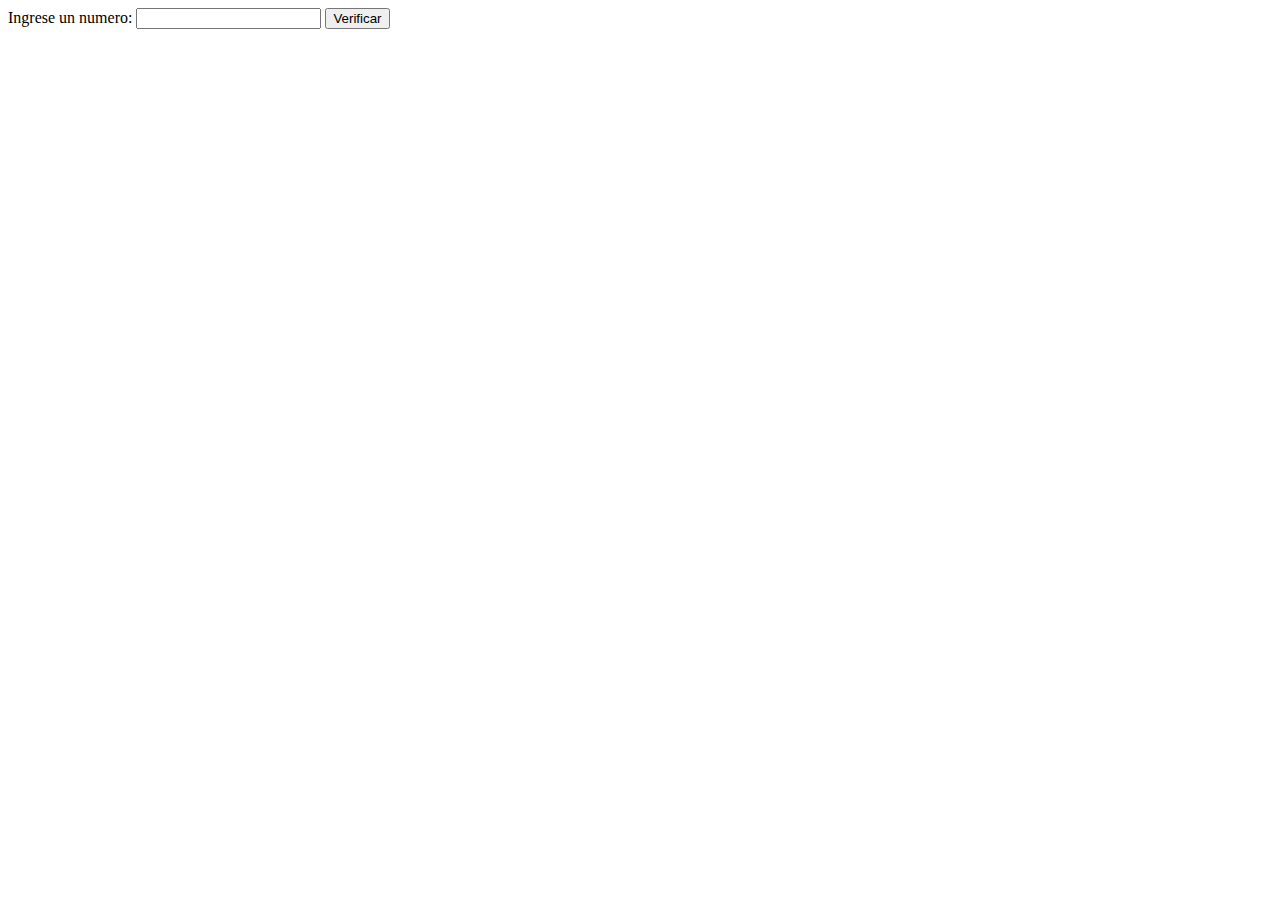
<file: 2022progdinamica/tp1/vista/index.html>
<!DOCTYPE html>
<html lang="en">
<head>
    <meta charset="UTF-8">
    <meta http-equiv="X-UA-Compatible" content="IE=edge">
    <meta name="viewport" content="width=device-width, initial-scale=1.0">
    <title>Document</title>
</head>
<body>
    <form id="form" name="form" method="post" action="../control/ej1.php">
        <label for="exampleInputEmail1" class="form-label" id="usuario_border">Ingrese un numero: </label>
        <input name="numero" id="numero">
        <button type="submit">Verificar</button>
    </form>
</body>
</html>
</file>
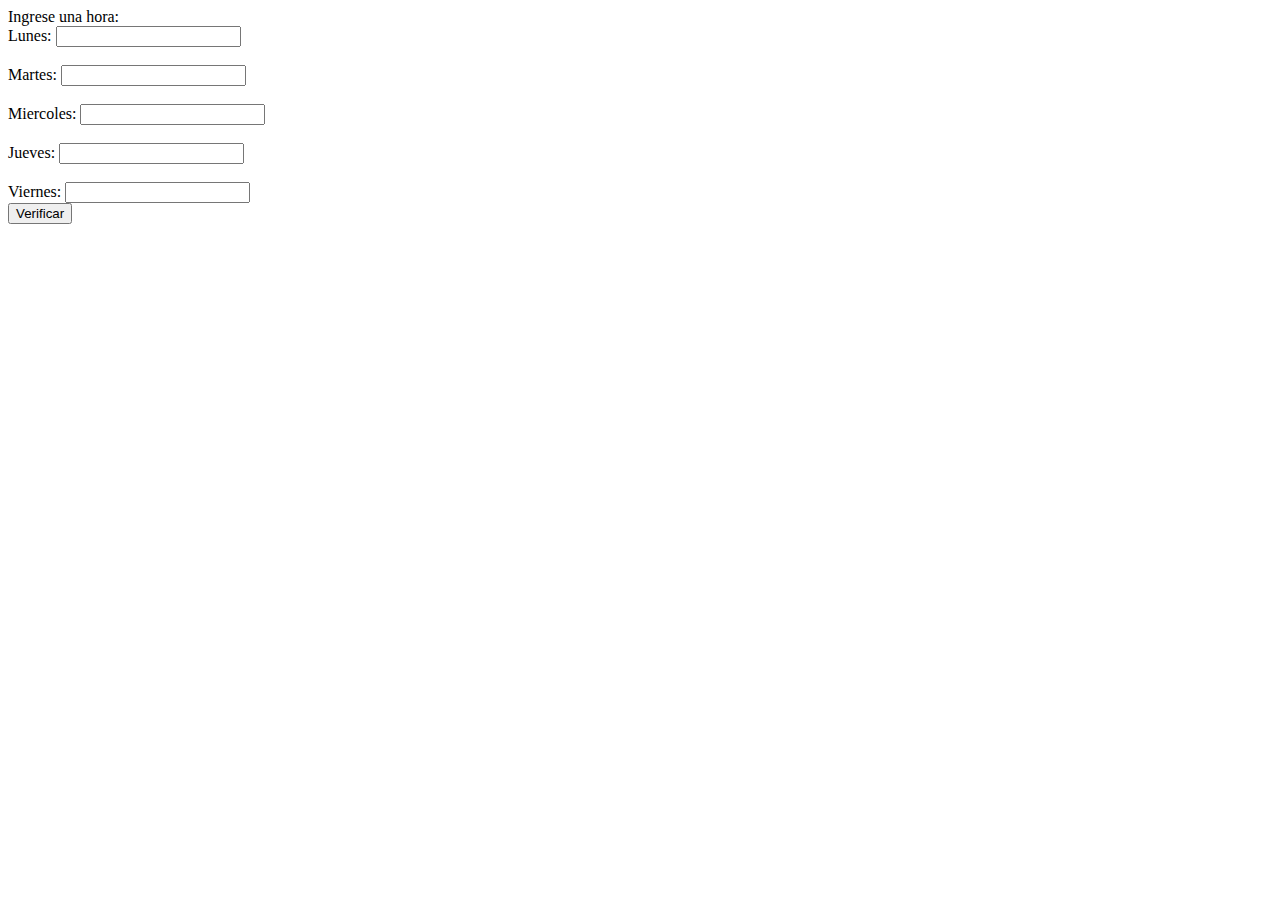
<file: 2022progdinamica/tp1/vista/ejercicio2.html>
<!DOCTYPE html>
<html lang="en">
<head>
    <meta charset="UTF-8">
    <meta http-equiv="X-UA-Compatible" content="IE=edge">
    <meta name="viewport" content="width=device-width, initial-scale=1.0">
    <title>Document</title>
</head>
<body>
    <form id="form1" name="form1" method="get" action="../control/ej2.php">
        <label>Ingrese una hora:</label>
        <br>
        <label for="lunes">Lunes:</label>
        <input id="lunes" name="lunes">
        <br>
        <br>
        <label for="martes">Martes:</label>
        <input id="martes" name="martes">
        <br>
        <br>
        <label for="miercoles">Miercoles:</label>
        <input id="miercoles" name="miercoles">
        <br>
        <br>
        <label for="jueves">Jueves:</label>
        <input id="jueves" name="jueves">
        <br>
        <br>
        <label for="viernes">Viernes:</label>
        <input id="viernes" name="viernes">
        <br>
        <button type="submit">Verificar</button>


    </form>
</body>
</html>
</file>
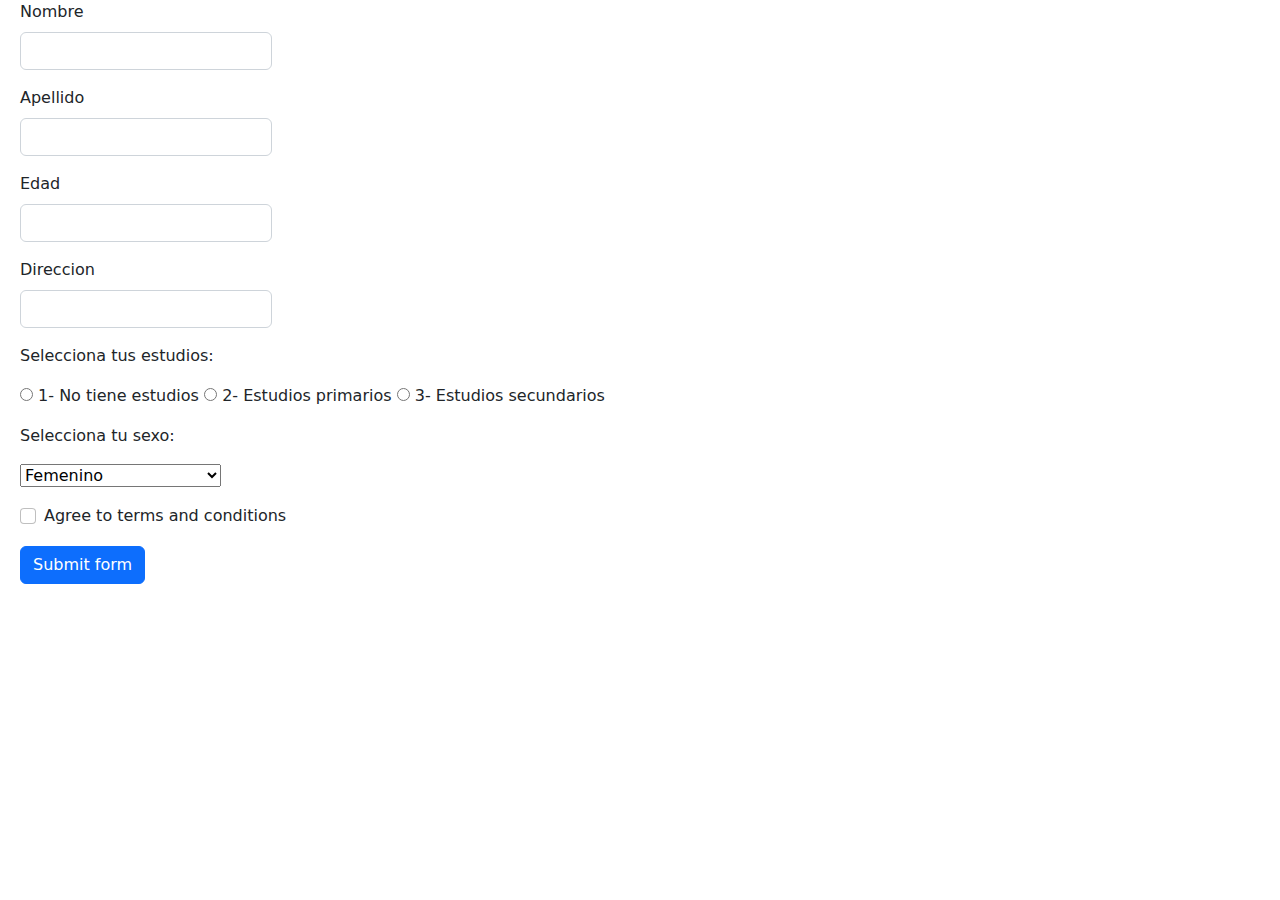
<file: 2022progdinamica/tp1/vista/ejercicio3.html>
<!DOCTYPE html>
<html lang="en">
<head>
    <meta charset="UTF-8">
    <meta http-equiv="X-UA-Compatible" content="IE=edge">
    <meta name="viewport" content="width=device-width, initial-scale=1.0">
    <title>Document</title>
    <link href="./bootstrap-5.2.0-dist/css/bootstrap.min.css" rel="stylesheet">
    <link rel="stylesheet" href="./ejercicio3.css">
</head>
<body>
     
    <form id="form" name="form" method="post" action="../control/ej3.php" class="row g-3 needs-validation" novalidate>
        <div class="col-md-4">
            <label for="validationCustom01" class="form-label">Nombre</label>
            <input type="text" class="form-control" id="nombre" required name="nombre"> 
            <div class="valid-feedback">
            Looks good!
            </div>
        </div>
        <div class="col-md-4">
            <label for="validationCustom02" class="form-label">Apellido</label>
            <input type="text" class="form-control" id="apellido" name="apellido" required>
            <div class="valid-feedback">
            Looks good!
            </div>
        </div>
        <div class="col-md-4">
            <label for="validationCustom01" class="form-label">Edad</label>
            <input type="number" class="form-control" id="edad"  required name="edad"> 
            <div class="valid-feedback">
            Looks good!
            </div>
        </div>        
        <div class="col-md-4">
            <label for="validationCustom03" class="form-label">Direccion</label>
            <input type="text" class="form-control" id="direccion" name="direccion" required>
            <div class="invalid-feedback">
            Please provide a valid city.
            </div>
        </div>
        
        <div class="col-md-4">  
            <p>Selecciona tus estudios:</p>
            <input type="radio" id="estudios1"
            name="estudios" value="1- No tiene estudios">
            <label for="contactChoice1">1- No tiene estudios</label>

            <input type="radio" id="estudios2"
            name="estudios" value="2- Estudios primarios">
            <label for="contactChoice1">2- Estudios primarios</label>

            <input type="radio" id="estudios3"
            name="estudios" value="3- Estudios secundarios">
            <label for="contactChoice1">3- Estudios secundarios</label>
        </div>
        </div> 
        <div class="col-md-4">
            <p>Selecciona tu sexo:</p>
            <select name="select">
                <option value="value1">Masculino</option>
                <option value="value2" selected>Femenino</option>
                <option value="value3">Prefiero no especificar</option>
            </select>        
              
        </div> 
        <div class="col-md-4">
            <div class="form-check">
            <input class="form-check-input" type="checkbox" value="" id="invalidCheck" required>
            <label class="form-check-label" for="invalidCheck">
                Agree to terms and conditions
            </label>
            <div class="invalid-feedback">
                You must agree before submitting.
            </div>
            </div>
        </div>
        <div class="col-12">
            <button class="btn btn-primary" type="submit">Submit form</button>
        </div>    
        
        </form>
</body>
</html>
</file>
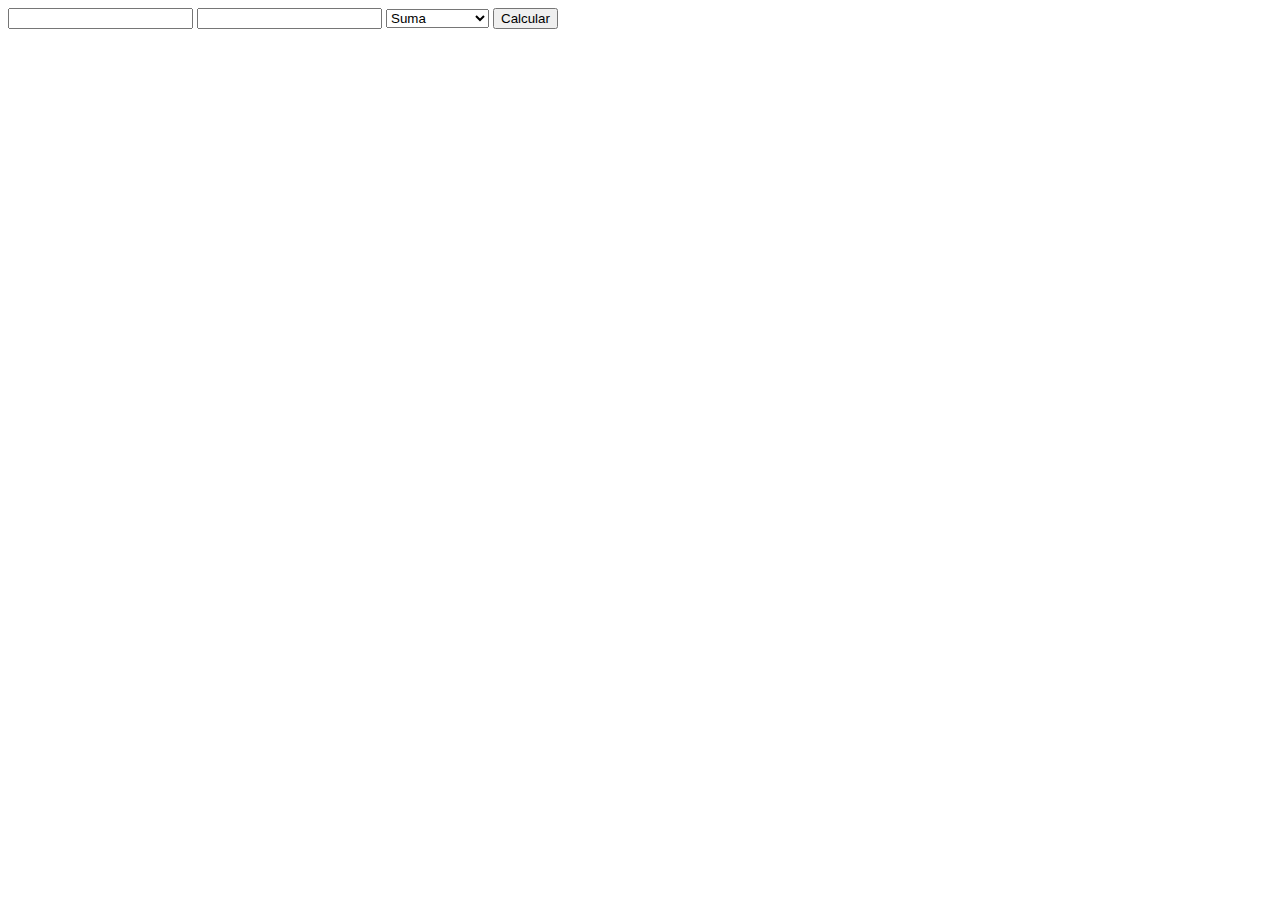
<file: 2022progdinamica/tp1/vista/ejercicio7.html>
<!DOCTYPE html>
<html lang="en">
<head>
    <meta charset="UTF-8">
    <meta http-equiv="X-UA-Compatible" content="IE=edge">
    <meta name="viewport" content="width=device-width, initial-scale=1.0">
    <title>Document</title>
</head>
<body>
    <form name="form" id="form" method="post" action="../control/ej7.php">
        <input name="text1" id="text1" type="text">
        <input name="text2" id="text2" type="text">
        <select name="select" id="select">
            <option value="suma">Suma</option>
            <option value="resta">Resta</option>
            <option value="multiplicacion">Multiplicacion</option>
            <option value="division">Division</option>
        </select>
        <button  type="submit">Calcular</button>
    </form>
</body>
</html>
</file>
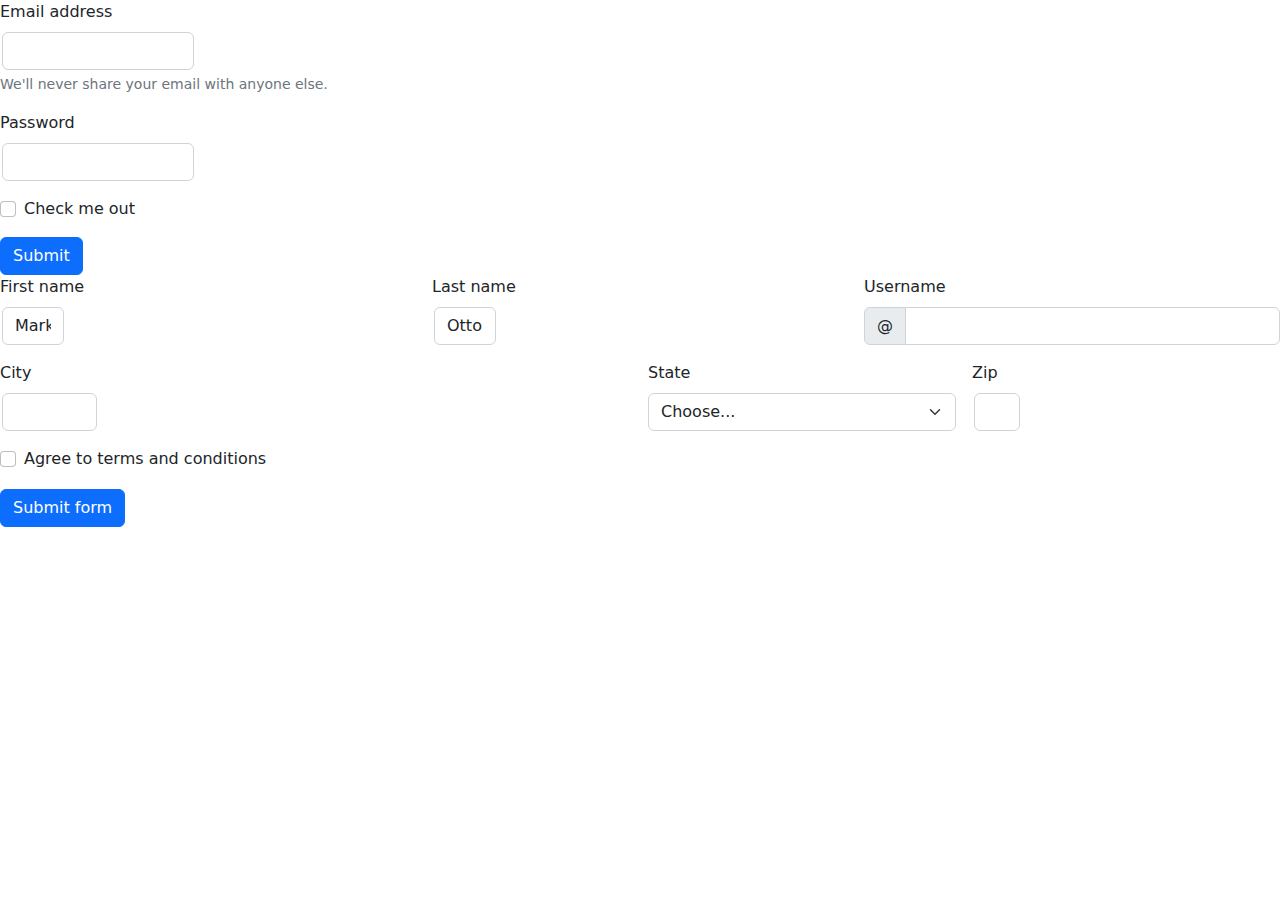
<file: 2022progdinamica/tp2/vista/ejercicio1.html>
<!DOCTYPE html>
<html lang="en">
<head>
    <meta charset="UTF-8">
    <meta http-equiv="X-UA-Compatible" content="IE=edge">
    <meta name="viewport" content="width=device-width, initial-scale=1.0">
    <link rel="stylesheet" href="./bootstrap-5.2.0-dist/css/bootstrap.min.css">
    <link href="./index.css" rel="stylesheet">
    <title>Document</title>
</head>
<body>
    <div>
        <form id="form1" name="form1" method="post" action="/tp2/control/destino.php">
            <div class="mb-3">
            <label for="exampleInputEmail1" class="form-label" id="usuario_border">Email address</label>
            <input name="usuario" class="form-control" id="usuario" aria-describedby="emailHelp">
            <div id="emailHelp" class="form-text">We'll never share your email with anyone else.</div>
            </div>
            <div class="mb-3">
            <label for="exampleInputPassword1" class="form-label">Password</label>
            <input name="contrasenia" type="password" class="form-control" id="contrasenia">
            </div>
            <div class="mb-3 form-check">
            <input type="checkbox" class="form-check-input" id="exampleCheck1">
            <label class="form-check-label" for="exampleCheck1">Check me out</label>
            </div>
            <button id="btn-sub" type="submit" class="btn btn-primary">Submit</button>
        </form>
    </div>

    <form class="row g-3 needs-validation" novalidate>
        <div class="col-md-4">
          <label for="validationCustom01" class="form-label">First name</label>
          <input type="text" class="form-control" id="validationCustom01" value="Mark" required>
          <div class="valid-feedback">
            Looks good!
          </div>
        </div>
        <div class="col-md-4">
          <label for="validationCustom02" class="form-label">Last name</label>
          <input type="text" class="form-control" id="validationCustom02" value="Otto" required>
          <div class="valid-feedback">
            Looks good!
          </div>
        </div>
        <div class="col-md-4">
          <label for="validationCustomUsername" class="form-label">Username</label>
          <div class="input-group has-validation">
            <span class="input-group-text" id="inputGroupPrepend">@</span>
            <input type="text" class="form-control" id="validationCustomUsername" aria-describedby="inputGroupPrepend" required>
            <div class="invalid-feedback">
              Please choose a username.
            </div>
          </div>
        </div>
        <div class="col-md-6">
          <label for="validationCustom03" class="form-label">City</label>
          <input type="text" class="form-control" id="validationCustom03" required>
          <div class="invalid-feedback">
            Please provide a valid city.
          </div>
        </div>
        <div class="col-md-3">
          <label for="validationCustom04" class="form-label">State</label>
          <select class="form-select" id="validationCustom04" required>
            <option selected disabled value="">Choose...</option>
            <option>...</option>
          </select>
          <div class="invalid-feedback">
            Please select a valid state.
          </div>
        </div>
        <div class="col-md-3">
          <label for="validationCustom05" class="form-label">Zip</label>
          <input type="text" class="form-control" id="validationCustom05" required>
          <div class="invalid-feedback">
            Please provide a valid zip.
          </div>
        </div>
        <div class="col-12">
          <div class="form-check">
            <input class="form-check-input" type="checkbox" value="" id="invalidCheck" required>
            <label class="form-check-label" for="invalidCheck">
              Agree to terms and conditions
            </label>
            <div class="invalid-feedback">
              You must agree before submitting.
            </div>
          </div>
        </div>
        <div class="col-12">
          <button class="btn btn-primary" type="submit">Submit form</button>
        </div>
      </form>
</body>
<script src="index.js" type="text/javascript"></script>
<script src="./bootstrap-5.2.0-dist/js/bootstrap.min.js"></script>
</html>
</file>
<file: 2022progdinamica/tp1/vista/ejercicio3.css>
.form-control{
    width: 20%;
}
.col-md-4{
    width: -webkit-fill-available;
    margin-left: 20px;
}

.btn-primary{
    margin-left: 20px;
}
</file>
<file: 2022progdinamica/tp2/vista/index.css>
.form-control{
    display: block;
width: 15%;
margin-left: 2px;
}
</file>
